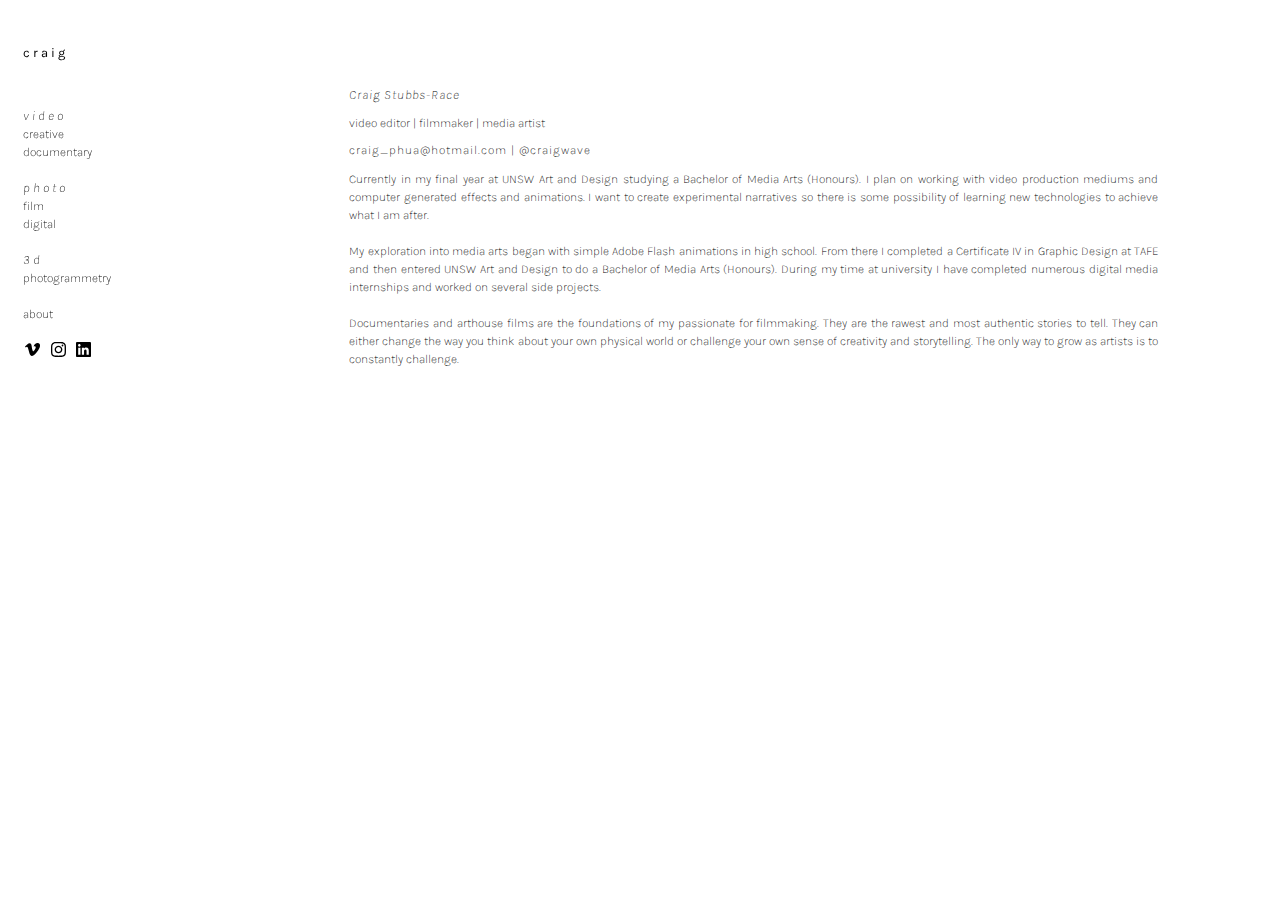
<file: About.html>
<!doctype html>

<html lang="en">

<head>
    <meta charset="utf-8">
    <meta name="viewport" content="width=device-width, initial-scale=1.0">

    <title>about</title>
    <link rel="stylesheet" href="css/main.css">
    <link rel="stylesheet" href="css/ideal-image-slider.css">
    <link rel="stylesheet" href="css/default.css">
    <link href="css/hamburgers.css" rel="stylesheet">

    <link href="https://fonts.googleapis.com/css?family=Karla" rel="stylesheet">
    <script src="js/jquery-3.2.0.min.js"></script>
    <script src="js/fluidvids.js"></script>

    <script src="js/main.js"></script>


</head>
<script>
</script>


<body>


    <div class="title">
        <div class="menu-toggle">
            <button class="hamburger hamburger--squeeze" type="button">
            <span class="hamburger-box">
                <span class="hamburger-inner"></span>
            </span>
        </button>
        </div>
    </div>

    <ul class="menu">

        <div class="craigwave" onclick="location.href='index.html';">
            <p1>craig</p1>
        </div>

        <p2>video</p2><br>
        <li class="menu-item" onclick="location.href='Creative.html';" style="cursor: pointer;">creative</li><br>
        <li class="menu-item" onclick="location.href='Documentary.html';" style="cursor: pointer;">documentary</li><br>
        <br>
        <p2>photo</p2><br>
        <li class="menu-item" onclick="location.href='Film.html';" style="cursor: pointer;">film</li><br>
        <li class="menu-item" onclick="location.href='digital.html';" style="cursor: pointer;">digital</li><br>

        <br>
        <p2>3d</p2><br>
        <li class="menu-item" onclick="location.href='Photogrammetry.html';" style="cursor: pointer;">photogrammetry</li><br>

        <br>

        <li class="menu-item" onclick="location.href='About.html';" style="cursor: pointer;">about</li><br><br>

        <li class="menu-icon">
            <a href="https://vimeo.com/craigwave" target="_blank"><img src="img/SVG/vimeo.svg" class="vimeo" width="10%" /></a>

            <a href="https://www.instagram.com/craigwave/" target="_blank"><img src="img/SVG/instagram.svg" class="insta" width="10%" /></a>

            <a href="https://www.linkedin.com/in/craig-stubbs-race-2ab8b0a8/" target="_blank"><img src="img/SVG/linkedin.svg" class="linkedin" width="10%" /></a>
        </li>

    </ul>
    <div class="video-wrapper">
        <div class="video-wrapper">
            <div class="about-wrapper">
                <h2>Craig Stubbs-Race </h2>


                <p3>video editor | filmmaker | media artist</p3>
                <h3>craig_phua@hotmail.com | @craigwave</h3>
                <p3>Currently in my final year at UNSW Art and Design studying a Bachelor of Media Arts (Honours). I plan on working with video production mediums and computer generated effects and animations. I want to create experimental narratives so there is some possibility of learning new technologies to achieve what I am after. <br><br> My exploration into media arts began with simple Adobe Flash animations in high school. From there I completed a Certificate IV in Graphic Design at TAFE and then entered UNSW Art and Design to do a Bachelor of Media Arts (Honours). During my time at university I have completed numerous digital media internships and worked on several side projects. <br><br> Documentaries and arthouse films are the foundations of my passionate for filmmaking. They are the rawest and most authentic stories to tell. They can either change the way you think about your own physical world or challenge your own sense of creativity and storytelling. The only way to grow as artists is to constantly challenge.</p3>

               

                
            </div>
        </div>
    </div>





    <script>
    </script>







</body>

</html>
</file>
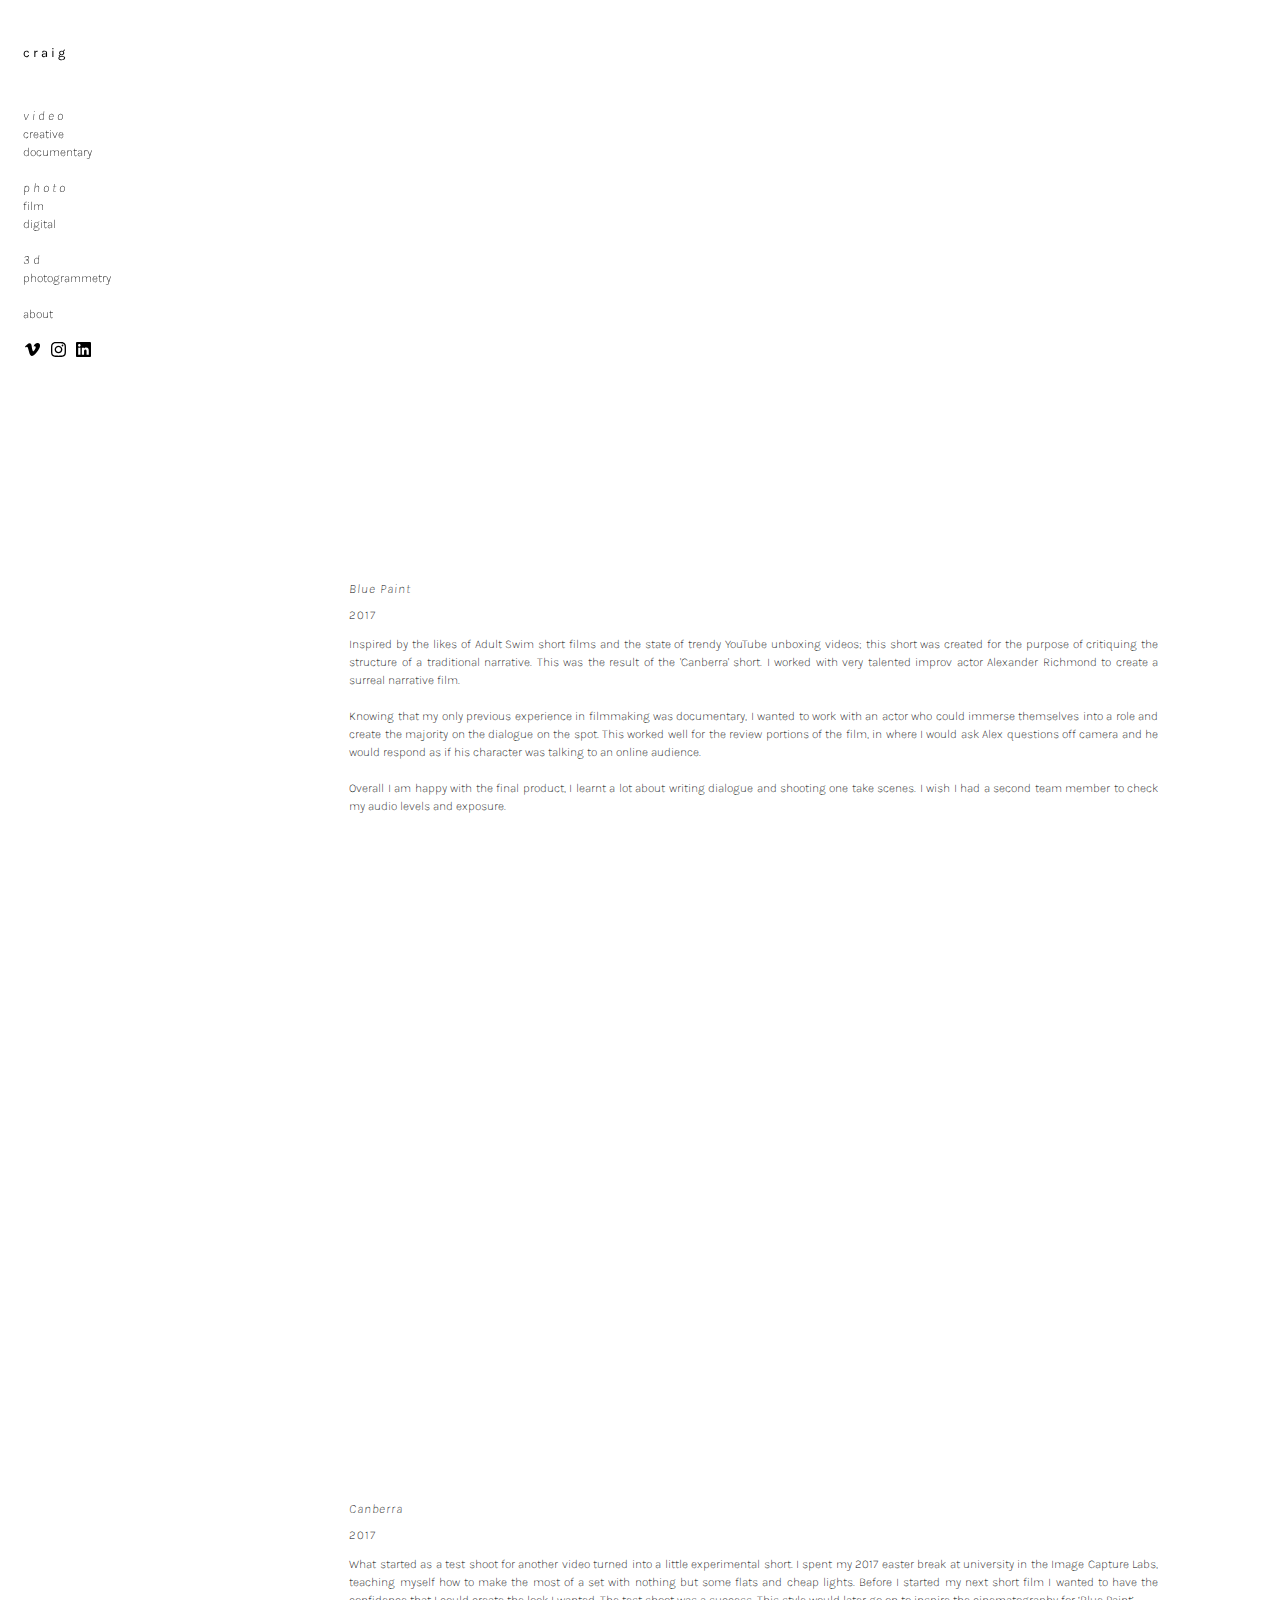
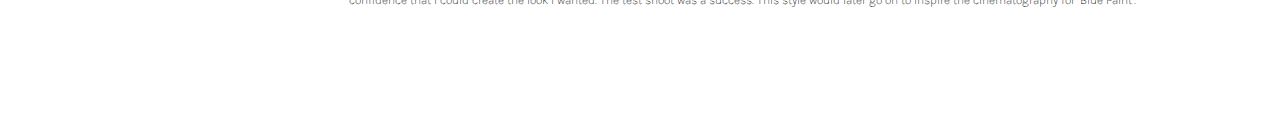
<file: Creative.html>
<!doctype html>

<html lang="en">

<head>
    <meta charset="utf-8">
    <meta name="viewport" content="width=device-width, initial-scale=1.0">

    <title>creative</title>
    <link rel="stylesheet" href="css/main.css">
    <link rel="stylesheet" href="css/ideal-image-slider.css">
    <link rel="stylesheet" href="css/default.css">
    <link href="css/hamburgers.css" rel="stylesheet">

    <link href="https://fonts.googleapis.com/css?family=Karla" rel="stylesheet">
    <script src="js/jquery-3.2.0.min.js"></script>
    <script src="js/main.js"></script>
    <script src="js/ideal-image-slider.js"></script>

</head>
<script>
</script>


<body>


    <div class="title">
        <div class="menu-toggle">
            <button class="hamburger hamburger--squeeze" type="button">
            <span class="hamburger-box">
                <span class="hamburger-inner"></span>
            </span>
        </button>
        </div>
    </div>

    <ul class="menu">
        
        <div class="craigwave" onclick="location.href='index.html';">
            <p1>craig</p1>
        </div>

        <p2>video</p2><br>
        <li class="menu-item" onclick="location.href='Creative.html';" style="cursor: pointer;">creative</li><br>
        <li class="menu-item" onclick="location.href='Documentary.html';" style="cursor: pointer;">documentary</li><br>
        <br>
        <p2>photo</p2><br>
        <li class="menu-item" onclick="location.href='Film.html';" style="cursor: pointer;">film</li><br>
        <li class="menu-item" onclick="location.href='digital.html';" style="cursor: pointer;">digital</li><br>

        <br>
        <p2>3d</p2><br>
        <li class="menu-item" onclick="location.href='Photogrammetry.html';" style="cursor: pointer;">photogrammetry</li><br>

        <br>

        <li class="menu-item" onclick="location.href='About.html';" style="cursor: pointer;">about</li><br>
        <br>
        <li class="menu-icon">
            <a href="https://vimeo.com/craigwave" target="_blank"><img src="img/SVG/vimeo.svg" class="vimeo" width="10%" /></a>
            
            <a href="https://www.instagram.com/craigwave/" target="_blank"><img src="img/SVG/instagram.svg" class="insta" width="10%" /></a>

            <a href="https://www.linkedin.com/in/craig-stubbs-race-2ab8b0a8/" target="_blank"><img src="img/SVG/linkedin.svg" class="linkedin" width="10%" /></a>
        </li>
    </ul>

    <div class="video-wrapper">

        <div class="video-wrapper">
            <iframe width="720" height="440" src="https://player.vimeo.com/video/221691026" frameborder="0" allowfullscreen></iframe>

            <div class="content-text">
                <h2>Blue Paint</h2>
                <h3>2017</h3>
                <p3>
                    Inspired by the likes of Adult Swim short films and the state of trendy YouTube unboxing videos; this short was created for the purpose of critiquing the structure of a traditional narrative. This was the result of the 'Canberra' short. I worked with very talented improv actor Alexander Richmond to create a surreal narrative film. <br><br>Knowing that my only previous experience in filmmaking was documentary, I wanted to work with an actor who could immerse themselves into a role and create the majority on the dialogue on the spot. This worked well for the review portions of the film, in where I would ask Alex questions off camera and he would respond as if his character was talking to an online audience. <br><br> Overall I am happy with the final product, I learnt a lot about writing dialogue and shooting one take scenes. I wish I had a second team member to check my audio levels and exposure. 
                </p3>
            </div>
        </div>
    </div>

    <div class="video-wrapper">
        <div class="video-wrapper">
            <iframe width="720" height="440" src="https://player.vimeo.com/video/214009519" frameborder="0" allowfullscreen></iframe>

            <div class="content-text">
                <h2>Canberra</h2>
                <h3>2017</h3>
                <p3>
                    What started as a test shoot for another video turned into a little experimental short. I spent my 2017 easter break at university in the Image Capture Labs, teaching myself how to make the most of a set with nothing but some flats and cheap lights. Before I started my next short film I wanted to have the confidence that I could create the look I wanted. The test shoot was a success. This style would later go on to inspire the cinematography for ‘Blue Paint’.
                </p3>
            </div>
        </div>
    </div>





    <script>
        var slider = new IdealImageSlider.Slider({
            selector: '#slider',
            height: 'auto', // Required but can be set by CSS
        });
    </script>







</body>

</html>
</file>
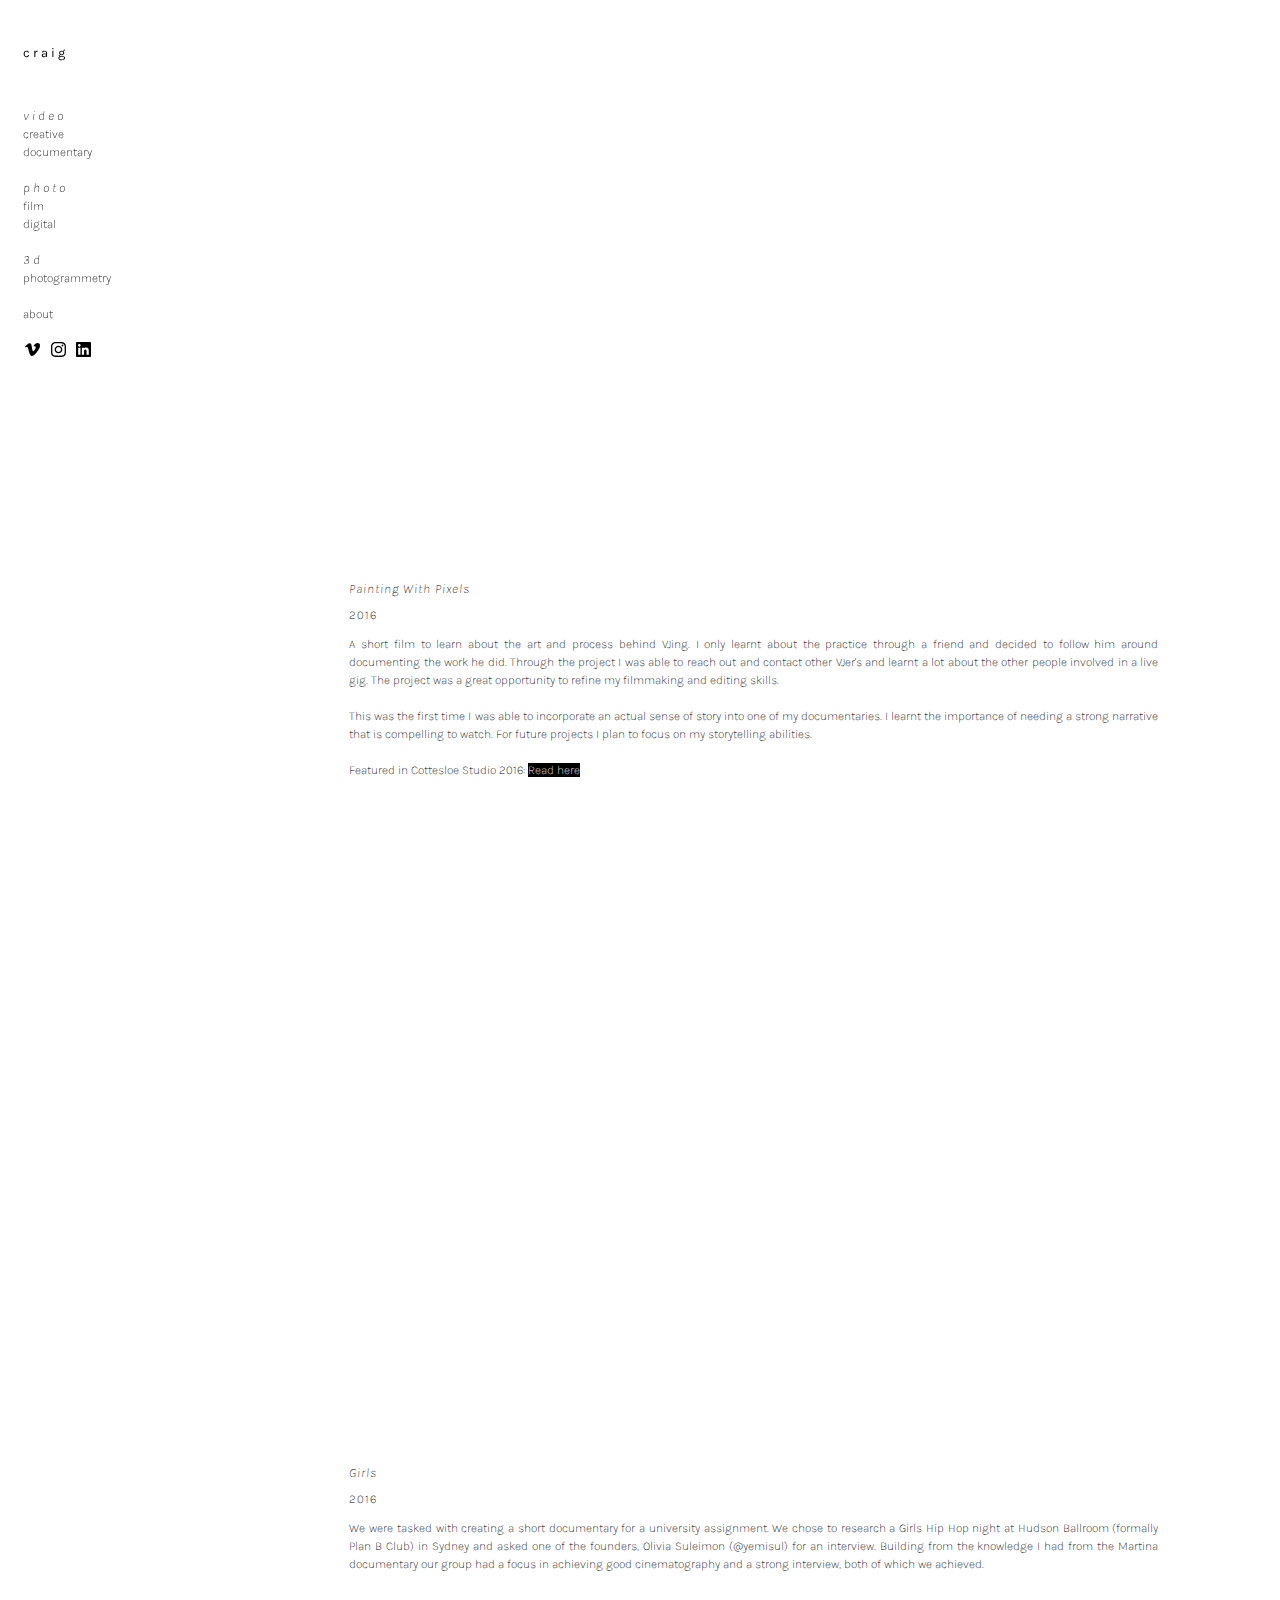
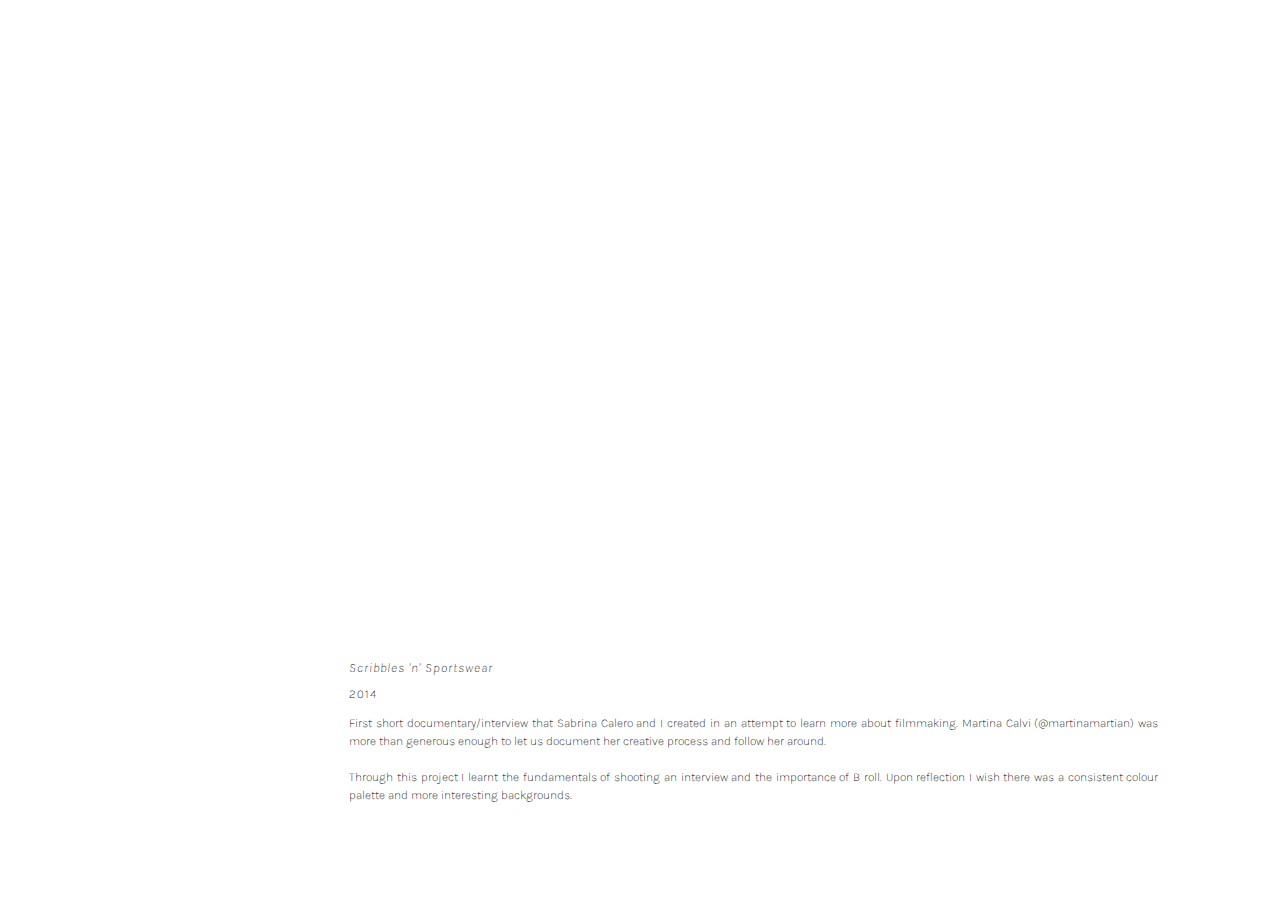
<file: Documentary.html>
<!doctype html>

<html lang="en">

<head>
    <meta charset="utf-8">
    <meta name="viewport" content="width=device-width, initial-scale=1.0">

    <title>documentary</title>
    <link rel="stylesheet" href="css/main.css">
    <link rel="stylesheet" href="css/ideal-image-slider.css">
    <link rel="stylesheet" href="css/default.css">
    <link href="css/hamburgers.css" rel="stylesheet">
    <link href="https://fonts.googleapis.com/css?family=Karla" rel="stylesheet">
    <script src="js/jquery-3.2.0.min.js"></script>
    <script src="js/fluidvids.js"></script>

    <script src="js/main.js"></script>


</head>



<body>


    <div class="title">
        <div class="menu-toggle">
            <button class="hamburger hamburger--squeeze" type="button">
            <span class="hamburger-box">
                <span class="hamburger-inner"></span>
            </span>
        </button>
        </div>
    </div>

    <ul class="menu">

        <div class="craigwave" onclick="location.href='index.html';">
            <p1>craig</p1>
        </div>


        <p2>video</p2><br>
        <li class="menu-item" onclick="location.href='Creative.html';" style="cursor: pointer;">creative</li><br>
        <li class="menu-item" onclick="location.href='Documentary.html';" style="cursor: pointer;">documentary</li><br>
        <br>
        <p2>photo</p2><br>
        <li class="menu-item" onclick="location.href='Film.html';" style="cursor: pointer;">film</li><br>
        <li class="menu-item" onclick="location.href='digital.html';" style="cursor: pointer;">digital</li><br>

        <br>
        <p2>3d</p2><br>
        <li class="menu-item" onclick="location.href='Photogrammetry.html';" style="cursor: pointer;">photogrammetry</li><br>

        <br>

        <li class="menu-item" onclick="location.href='About.html';" style="cursor: pointer;">about</li><br>
        <br>
        <li class="menu-icon">
            <a href="https://vimeo.com/craigwave" target="_blank"><img src="img/SVG/vimeo.svg" class="vimeo" width="10%" /></a>

            <a href="https://www.instagram.com/craigwave/" target="_blank"><img src="img/SVG/instagram.svg" class="insta" width="10%" /></a>

            <a href="https://www.linkedin.com/in/craig-stubbs-race-2ab8b0a8/" target="_blank"><img src="img/SVG/linkedin.svg" class="linkedin" width="10%" /></a>
        </li>
    </ul>

    <div class="video-wrapper">
        <div class="video-wrapper">
            <iframe width="720" height="440" src="https://www.youtube.com/embed/caylz0wiY1w?ecver=2" frameborder="0" webkitallowfullscreen mozallowfullscreen allowfullscreen></iframe>
            <div class="content-text">
                <h2>Painting With Pixels</h2>
                <h3>2016</h3>
                <p3>
                    A short film to learn about the art and process behind VJing. I only learnt about the practice through a friend and decided to follow him around documenting the work he did. Through the project I was able to reach out and contact other VJer's and learnt a lot about the other people involved in a live gig. The project was a great opportunity to refine my filmmaking and editing skills.<br><br> This was the first time I was able to incorporate an actual sense of story into one of my documentaries. I learnt the importance of needing a strong narrative that is compelling to watch. For future projects I plan to focus on my storytelling abilities.<br><br> Featured in Cottesloe Studio 2016: <a href="http://cottesloestudio.com/journal-all/2016/2/22/painting-with-pixels" target="_blank" class="link">Read here</a>
                </p3>
            </div>
        </div>
    </div>

    <div class="video-wrapper">
        <div class="video-wrapper">
            <iframe width="720" height="440" src="https://www.youtube.com/embed/Dwqwdvo6tBM" frameborder="0" webkitallowfullscreen mozallowfullscreen allowfullscreen></iframe>
            <div class="content-text">
                <h2>Girls</h2>
                <h3>2016</h3>
                <p3>
                    We were tasked with creating a short documentary for a university assignment. We chose to research a Girls Hip Hop night at Hudson Ballroom (formally Plan B Club) in Sydney and asked one of the founders, Olivia Suleimon (@yemisul) for an interview. Building from the knowledge I had from the Martina documentary our group had a focus in achieving good cinematography and a strong interview, both of which we achieved. 
                </p3>
            </div>
        </div>
    </div>

    <div class="video-wrapper">
        <div class="video-wrapper">
            <iframe width="720" height="440" src="https://player.vimeo.com/video/126040807" frameborder="0" webkitallowfullscreen mozallowfullscreen allowfullscreen></iframe>
            <div class="content-text">
                <h2>Scribbles 'n' Sportswear</h2>
                <h3>2014</h3>
                <p3>
                    First short documentary/interview that Sabrina Calero and I created in an attempt to learn more about filmmaking. Martina Calvi (@martinamartian) was more than generous enough to let us document her creative process and follow her around.<br><br> Through this project I learnt the fundamentals of shooting an interview and the importance of B roll. Upon reflection I wish there was a consistent colour palette and more interesting backgrounds.
                </p3>
            </div>
        </div>
    </div>



    <script>
    </script>







</body>

</html>
</file>
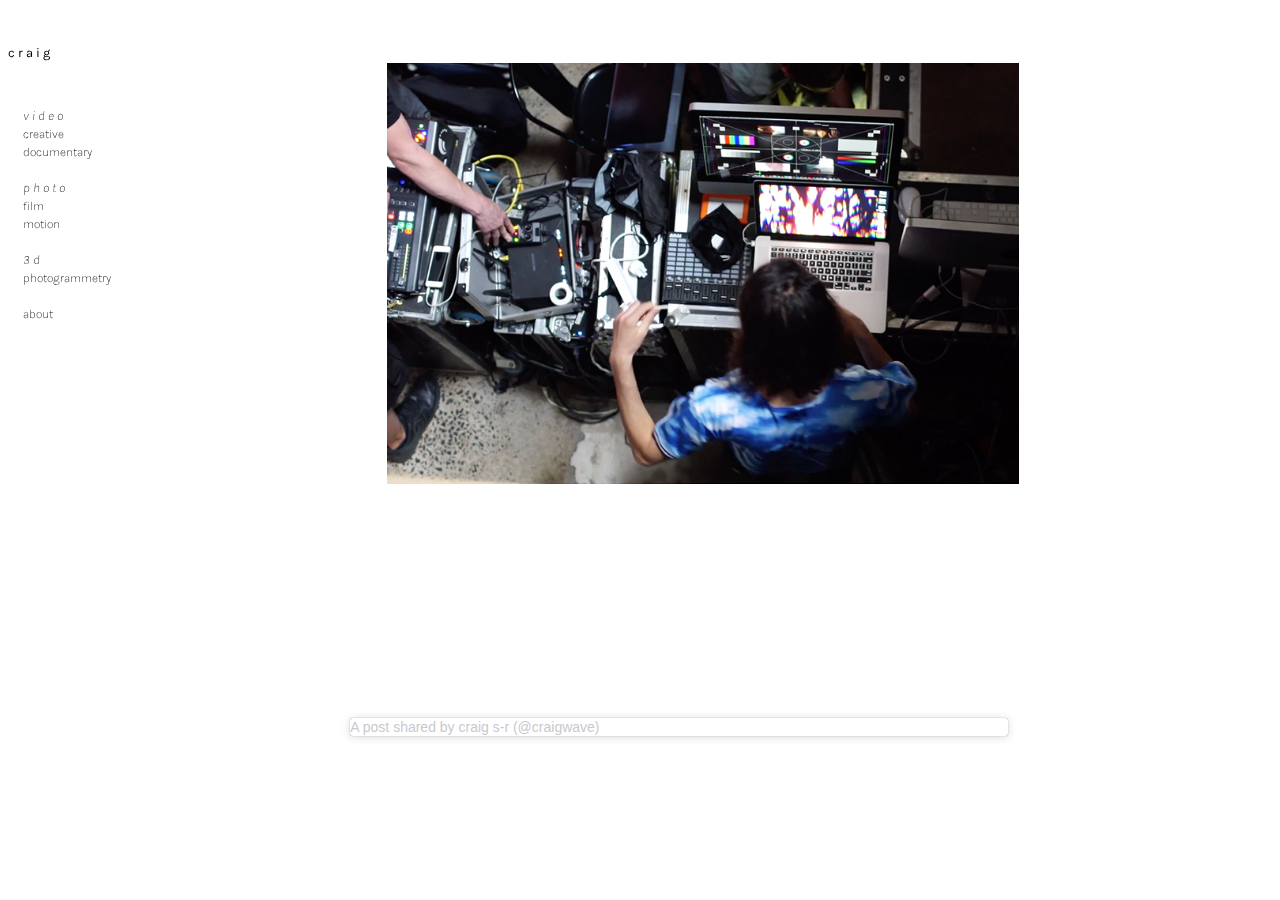
<file: Motion.html>
<!doctype html>

<html lang="en">

<head>
    <meta charset="utf-8">
    <meta name="viewport" content="width=device-width, initial-scale=1.0">

    <title>motion</title>
    <link rel="stylesheet" href="css/main.css">
    <link rel="stylesheet" href="css/ideal-image-slider.css">
    <link rel="stylesheet" href="css/default.css">
    <link href="css/hamburgers.css" rel="stylesheet">

    <link href="https://fonts.googleapis.com/css?family=Karla" rel="stylesheet">
    <script src="js/bootstrap.js"></script>
    <script src="js/jquery-3.2.0.min.js"></script>
    <script src="js/main.js"></script>
    <script src="js/ideal-image-slider.js"></script>
    <script src="https://aframe.io/releases/0.5.0/aframe.js"></script>



</head>

<body>

    <div class="title">
        <div class="craigwave" onclick="location.href='index.html';">
            <p1>craig</p1>
        </div>

        <div class="menu-toggle">
            <button class="hamburger hamburger--squeeze" type="button">
            <span class="hamburger-box">
                <span class="hamburger-inner"></span>
            </span>
        </button>
        </div>
    </div>

    <ul class="menu">
        <p2>video</p2><br>
        <li class="menu-item" onclick="location.href='Creative.html';" style="cursor: pointer;">creative</li><br>
        <li class="menu-item" onclick="location.href='Documentary.html';" style="cursor: pointer;">documentary</li><br>
        <br>
        <p2>photo</p2><br>
        <li class="menu-item" onclick="location.href='Film.html';" style="cursor: pointer;">film</li><br>
        <li class="menu-item" onclick="location.href='Motion.html';" style="cursor: pointer;">motion</li><br>

        <br>
        <p2>3d</p2><br>
        <li class="menu-item" onclick="location.href='Photogrammetry.html';" style="cursor: pointer;">photogrammetry</li><br>

        <br>

        <li class="menu-item" onclick="location.href='About.html';" style="cursor: pointer;">about</li><br>
    </ul>

    <div id="slider-holder">
        <div id="slider">
            <img src="img/pwp/pwp1.jpg" alt="">
            <img data-src="img/pwp/pwp2.jpg" alt="">
        </div>
    </div>


    <div class="video-wrapper">

        <div class="content-text">

        </div>

    </div>

    <div class="video-wrapper">
        <div class="video-wrapper">
            <blockquote class="instagram-media" data-instgrm-version="7" style=" background:#FFF; border:0; border-radius:3px; box-shadow:0 0 1px 0 rgba(0,0,0,0.5),0 1px 10px 0 rgba(0,0,0,0.15); margin: 1px; max-width:658px; padding:0; width:99.375%; width:-webkit-calc(100% - 2px); width:calc(100% - 2px);">

                <a href="https://www.instagram.com/p/BQAljs_hdyn/" style=" color:#c9c8cd; font-family:Arial,sans-serif; font-size:14px; font-style:normal; font-weight:normal; line-height:17px; text-decoration:none;" target="_blank">A post shared by craig s-r (@craigwave)</a>
            </blockquote>
            <script async defer src="//platform.instagram.com/en_US/embeds.js"></script>
        </div>
    </div>






    <script>
        var slider = new IdealImageSlider.Slider({
            selector: '#slider',
            height: 'auto', // Required but can be set by CSS
        });
    </script>







</body>

</html>
</file>
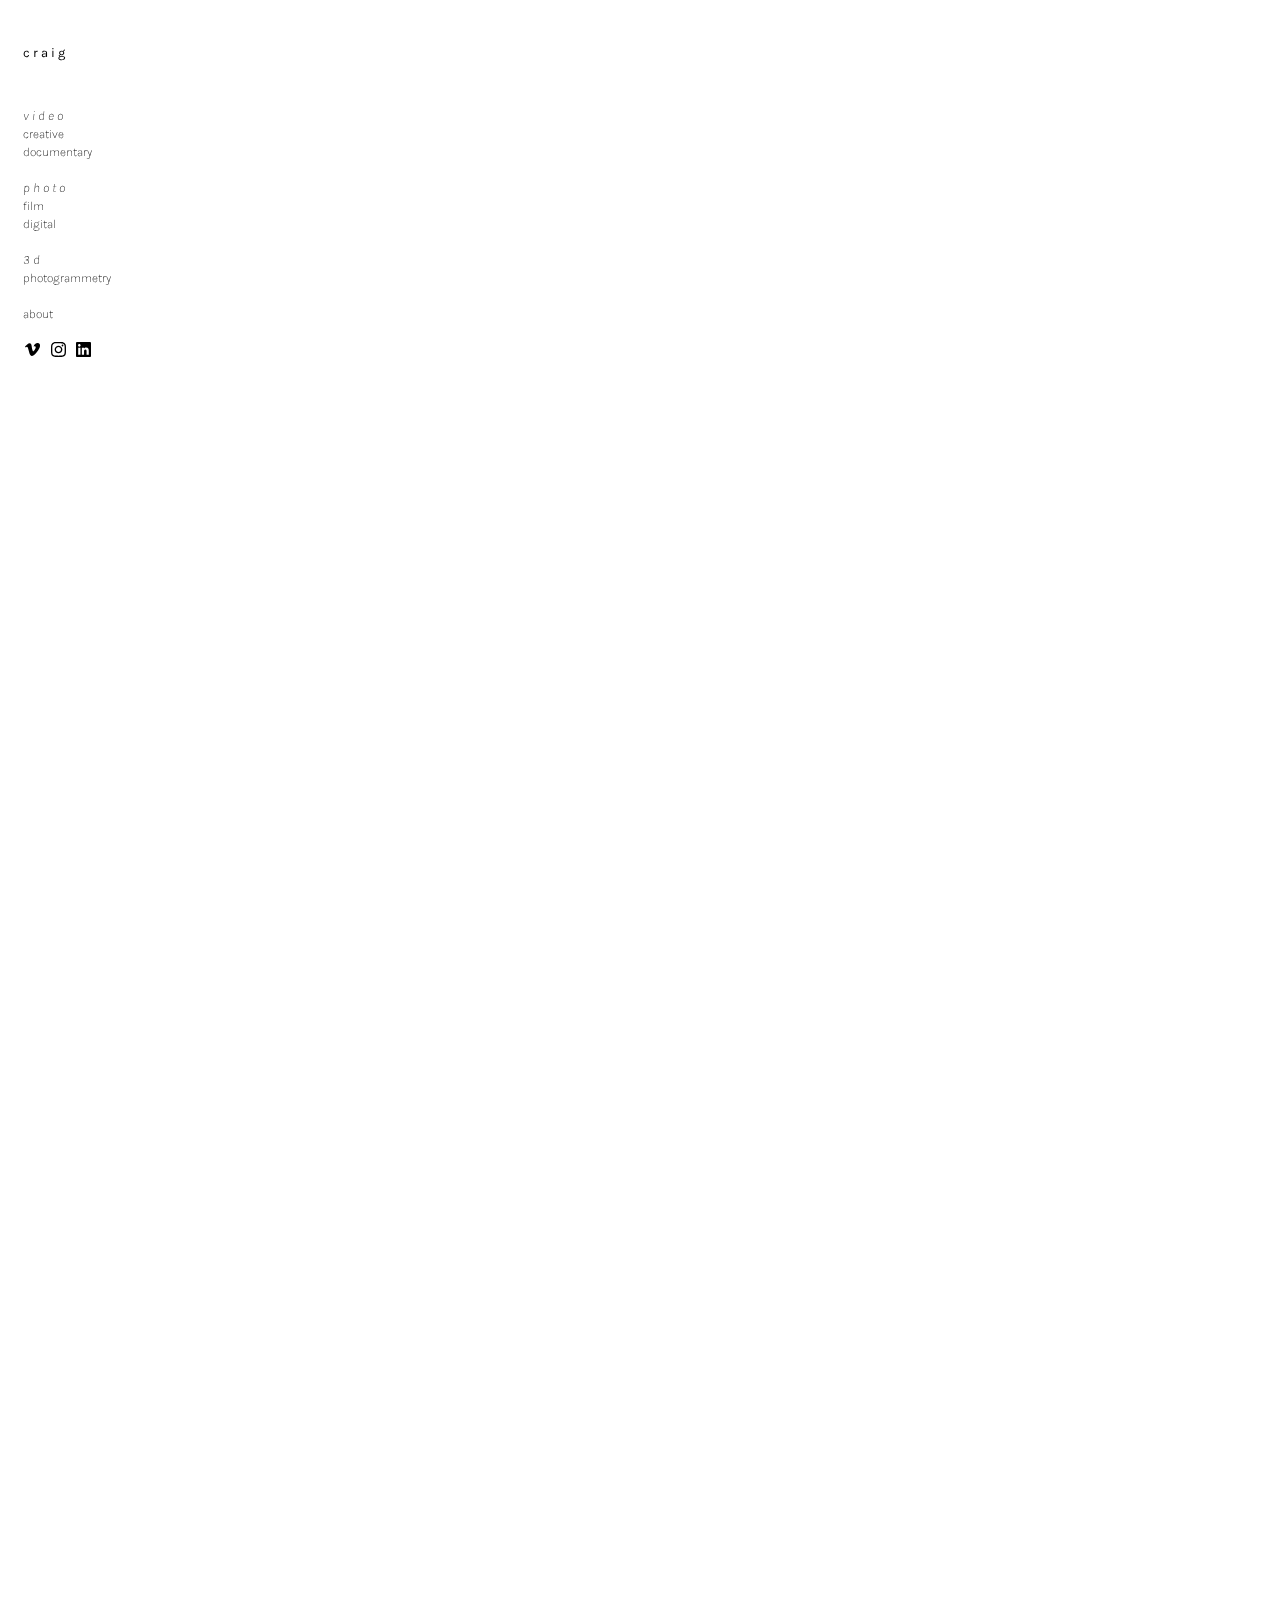
<file: Photogrammetry.html>
<!doctype html>

<html lang="en">

<head>
    <meta charset="utf-8">
    <meta name="viewport" content="width=device-width, initial-scale=1.0">

    <title>Photogrammetry</title>
    <link rel="stylesheet" href="css/main.css">
    <link rel="stylesheet" href="css/default.css">
    <link href="css/hamburgers.css" rel="stylesheet">

    <link href="https://fonts.googleapis.com/css?family=Karla" rel="stylesheet">
    <script src="js/jquery-3.2.0.min.js"></script>
    <script src="js/fluidvids.js"></script>
    <script src="js/main.js"></script>

</head>
<script>
</script>


<body>


    <div class="title">

        <div class="menu-toggle">
            <button class="hamburger hamburger--squeeze" type="button">
            <span class="hamburger-box">
                <span class="hamburger-inner"></span>
            </span>
        </button>
        </div>
    </div>

    <ul class="menu">
        
        <div class="craigwave" onclick="location.href='index.html';">
            <p1>craig</p1>
        </div>
        <p2>video</p2><br>
        <li class="menu-item" onclick="location.href='Creative.html';" style="cursor: pointer;">creative</li><br>
        <li class="menu-item" onclick="location.href='Documentary.html';" style="cursor: pointer;">documentary</li><br>
        <br>
        <p2>photo</p2><br>
        <li class="menu-item" onclick="location.href='Film.html';" style="cursor: pointer;">film</li><br>
        <li class="menu-item" onclick="location.href='digital.html';" style="cursor: pointer;">digital</li><br>

        <br>
        <p2>3d</p2><br>
        <li class="menu-item" onclick="location.href='Photogrammetry.html';" style="cursor: pointer;">photogrammetry</li><br>

        <br>

        <li class="menu-item" onclick="location.href='About.html';" style="cursor: pointer;">about</li><br>
        <br>
        <li class="menu-icon">
            <a href="https://vimeo.com/craigwave" target="_blank"><img src="img/SVG/vimeo.svg" class="vimeo" width="10%" /></a>
            
            <a href="https://www.instagram.com/craigwave/" target="_blank"><img src="img/SVG/instagram.svg" class="insta" width="10%" /></a>

            <a href="https://www.linkedin.com/in/craig-stubbs-race-2ab8b0a8/" target="_blank"><img src="img/SVG/linkedin.svg" class="linkedin" width="10%" /></a>
        </li>
    </ul>

    <div class="video-wrapper">
        <div class="video-wrapper">
            <div class="sf-wrapper">
                <iframe class="sf-inner" src="https://sketchfab.com/models/f52340f73a0044e78e85ea5011670305/embed?camera=0" frameborder="0" allowvr allowfullscreen mozallowfullscreen="true" webkitallowfullscreen="true" onmousewheel=""></iframe>
            </div>
        </div>
    </div>

    <div class="video-wrapper">
        <div class="video-wrapper">
            <div class="sf-wrapper">
                <iframe class="sf-inner" src="https://sketchfab.com/models/649067c4824e4fe4b286d8a8af588cd5/embed?camera=0" frameborder="0" allowvr allowfullscreen mozallowfullscreen="true" webkitallowfullscreen="true" onmousewheel=""></iframe>
            </div>
        </div>
    </div>

    <div class="video-wrapper">
        <div class="video-wrapper">
            <div class="sf-wrapper">
                <iframe class="sf-inner" src="https://sketchfab.com/models/46bfeecf3c174f099078273a96dcbf9d/embed?camera=0" frameborder="0" allowvr allowfullscreen mozallowfullscreen="true" webkitallowfullscreen="true" onmousewheel=""></iframe>
            </div>
        </div>
    </div>

    <div class="video-wrapper">
        <div class="video-wrapper">
            <div class="sf-wrapper">
                <iframe class="sf-inner" src="https://sketchfab.com/models/117db3551c7240d992f79451546dcecf/embed" frameborder="0" allowvr allowfullscreen mozallowfullscreen="true" webkitallowfullscreen="true" onmousewheel=""></iframe>
            </div>
        </div>
    </div>

    <script>
    </script>







</body>

</html>
</file>
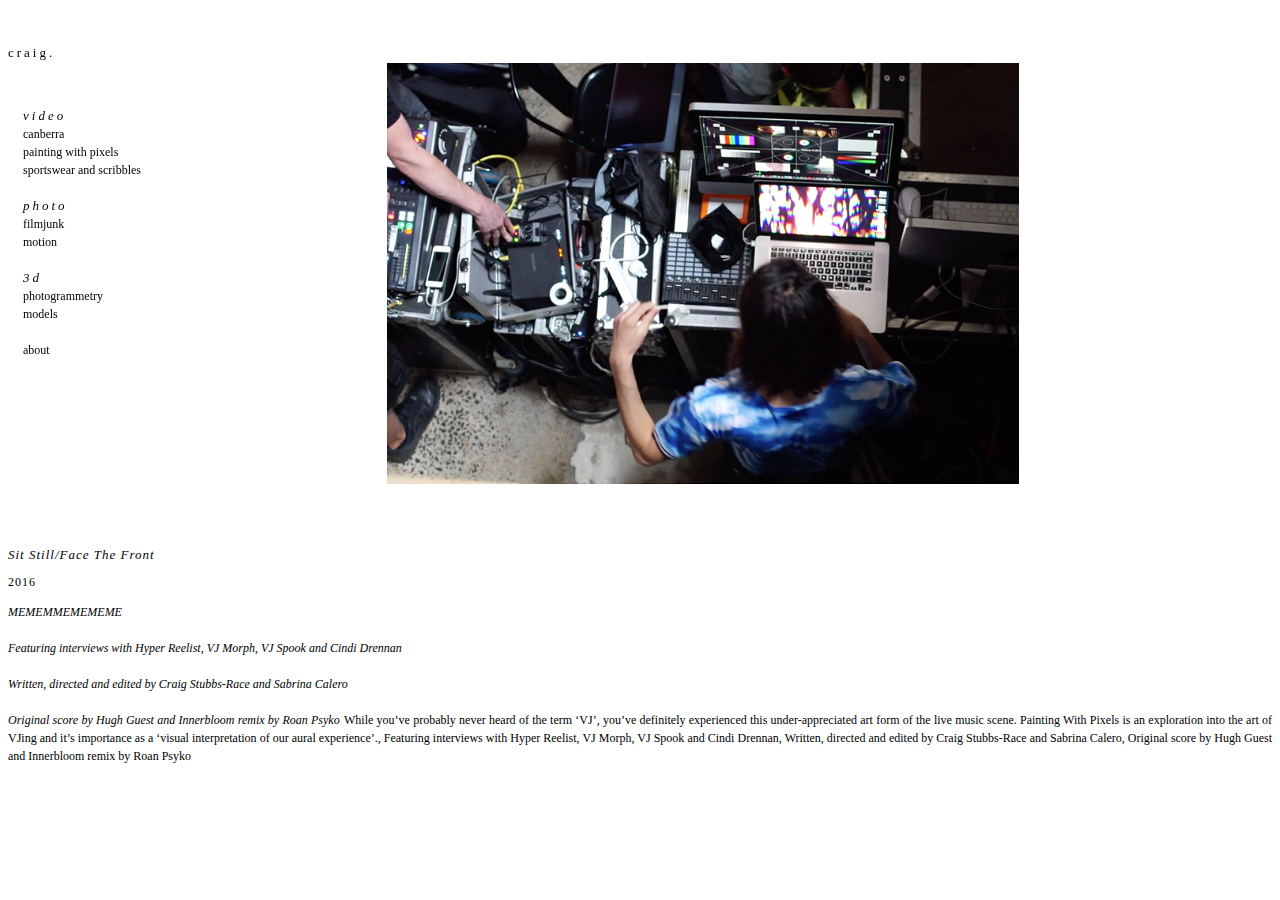
<file: SitStill.html>
<!doctype html>

<html lang="en">

<head>
    <meta charset="utf-8">
    <title>sit still/face the front.</title>
    <link rel="stylesheet" href="css/main.css">
    <link rel="stylesheet" href="css/ideal-image-slider.css">
    <link rel="stylesheet" href="css/default.css">
    <script src="js/bootstrap.js"></script>
	<script src="js/jquery-3.2.0.min.js"></script>
    <script src="js/main.js"></script>
    <script src="js/ideal-image-slider.js"></script>
    <script src="https://aframe.io/releases/0.5.0/aframe.js"></script>



</head>

<body>

    <div class="title">
        <div class="craigwave" onclick="location.href='index.html';">
            <p1>craig.</p1>
        </div>

		<div class="menu-toggle">
	        <p1>menu</p1>
        </div>

		<ul class="menu">
			<p2>video</p2><br>
            <li class="menu-item" onclick="location.href='Canberra.html';" style="cursor: pointer;">canberra</li><br>
            <li class="menu-item" onclick="location.href='PWP.html';" style="cursor: pointer;">painting with pixels</li><br>
            <li class="menu-item" onclick="location.href='SNS.html';" style="cursor: pointer;">sportswear and scribbles</li><br>
            <br>
            <p2>photo</p2><br>
            <li class="menu-item" onclick="location.href='Film.html';" style="cursor: pointer;">filmjunk</li><br>
            <li class="menu-item" onclick="location.href='Motion.html';" style="cursor: pointer;">motion</li><br>

            <br>
            <p2>3d</p2><br>
            <li class="menu-item" onclick="location.href='Photogrammetry.html';" style="cursor: pointer;">photogrammetry</li><br>
            <li class="menu-item" onclick="location.href='Models.html';" style="cursor: pointer;">models</li><br>

            <br>
            
            <li class="menu-item" onclick="location.href='About.html';" style="cursor: pointer;">about</li><br>
		</ul>
   	
    	<div id="slider-holder">
			<div id="slider">
				<img src="img/pwp/pwp1.jpg" alt="">
				<img data-src="img/pwp/pwp2.jpg"alt="">
			</div>
      	</div>
       	
       
        <div class="content-wrapper">    
			<div class="content-text">
				<h2>Sit Still/Face The Front</h2>
				<h3>2016</h3>
				<p3>
				<i>MEMEMMEMEMEME<br>
				<br>
				Featuring interviews with Hyper Reelist, VJ Morph, VJ Spook and Cindi Drennan<br>
				<br>
				Written, directed and edited by Craig Stubbs-Race and Sabrina Calero<br>
				<br>
				Original score by Hugh Guest and Innerbloom remix by Roan Psyko</i></p3>
				<p3>
				While you’ve probably never heard of the term ‘VJ’, you’ve definitely experienced this under-appreciated art form of the live music scene. Painting With Pixels is an exploration into the art of VJing and it’s importance as a ‘visual interpretation of our aural experience’.,
				Featuring interviews with Hyper Reelist, VJ Morph, VJ Spook and Cindi Drennan,
				Written, directed and edited by Craig Stubbs-Race and Sabrina Calero,
				Original score by Hugh Guest and Innerbloom remix by Roan Psyko</p3>
			</div>
    	</div>
        
        <!--
	    <div class="360-content">
            <a-scene>
                
                <a-entity camera reverse-look-controls></a-entity>

                <a-assets>
                    <video id="Video" autoplay="true" loop="true" src="vr/mountains_2_v3.mp4" />
                </a-assets>
                    
                <a-videosphere id="video-360" src="#Video"></a-videosphere>
        
                
                <a-camera rotation="0 180 0"></a-camera>           
            </a-scene>
        </div>
        -->
        
	</div>
	
	

    <script>
    var slider = new IdealImageSlider.Slider({
	selector: '#slider',
	height: 'auto',// Required but can be set by CSS
	});
	
    </script>







</body>

</html>
</file>
<file: css/main.css>
@import url();
html {
    overflow: scroll;
}

body {
    background-color: white;
}

.image-gallery {
    height: 100vh;
    background-color: white;
    overflow-y: auto;
    overflow-x: hidden;
    perspective: 1px;
    -webkit-perspective: 1px;
}

img {
    padding: 2px;
}

.vimeo {
    width: 15px;
    margin-right: 1%;
}

.insta {
    width: 15px;
    margin-right: 1%;
}

.linkedin {
    width: 15px;
}

.link{
    text-decoration: none;
    color: white;
    background: black;
}

/*MEDIA*/

@media screen and (max-width:720px) {
    .vimeo {
        width: 40px;
        padding-right: 5%;
    }
    .insta {
        width: 40px;
        padding-right: 5%;
    }
    .linkedin {
        width: 40px;
    }
    .fluid-vids {
        width: 100%;
    }
    .video-wrapper {
        z-index: 5;
        width: 100%!important;
        margin: 10% 0% 1%!important;
    }
    .about-wrapper {
        width: 80%;
        height: 100%;
        margin-top: 5%;
        margin-bottom: 10%;
        text-align: justify;
    }
    .video {
        margin-left: 0!important;
    }
    #slider-holder {
        margin: 15% 0!important;
        position: fixed;
        width: 100%!important;
    }
    body .menu-toggle {
        visibility: visible;
        background-color: white;
    }
    body .title {
        background-color: white;
        width: 100%;
        top: 0;
        height: 70px;
        position: fixed;
        z-index: 6;
    }
    body .menu {
        width: auto;
        line-height: 25px;
        visibility: hidden;
        background-color: white;
        width: 100%;
        height: 100%;
        top: 17%;
    }
    .menu-item {
        z-index: 10;
        font-size: 20px!important;
        letter-spacing: 0px;
        font-family: Karla;
        font-weight: 200;
    }
    .content-text {
        width: 100%;
        margin-top: 5%;
        text-align: justify;
    }
    .craigwave {
        z-index: 10;
        font-size: 20px!important;
        letter-spacing: 0px;
        top: 12%!important;
    }
    h2 {
        font-size: 13px;
        letter-spacing: 3px;
        font-weight: 200;
        font-style: italic;
        font-family: Karla;
    }
    h3 {
        font-size: 12px;
        letter-spacing: 1px;
        font-weight: 200;
        font-family: Karla;
    }
    p3 {
        font-size: 12px;
        letter-spacing: 0px;
        font-family: Karla;
        font-weight: 200;
    }
    p2 {
        font-size: 20px!important;
    }
}

h1 {
    font-family: ;
    color: antiquewhite;
    margin-left: 20px;
}

li {
    display: inline;
    max-width: 100%;
}

p2 {
    font-size: 13px;
    letter-spacing: 3px;
    font-style: italic;
    font-weight: 200;
    font-family: Karla;
}

#canvas {
    width: 400px;
    display: block;
    margin: 0 auto;
    position: absolute;
}


/*CLASSES*/

.craigwave {
    z-index: 10;
    font-size: 13px;
    position: fixed;
    letter-spacing: 3px;
    font-family: Karla;
    text-align: left;
    top: 5%;
    background-color: white;
}

.craigwave:hover {
    cursor: pointer;
    text-decoration: line-through;
}

.hamburger {
    display: block;
    cursor: pointer;
    width: 80px;
    height: 40px;
}

.hamburger:focus {outline:0;}



.menu-toggle {
    z-index: 9;
    position: fixed;
    font-size: 13px;
    letter-spacing: 3px;
    font-family: Karla;
    visibility: hidden;
    margin-top: 3%;
}

.menu {
    z-index: 10;
    position: fixed;
    list-style: none;
    width: 20%;
    top: 10%;
    padding-left: 15px;
    visibility: visible;
    //background-color: #f79f08;
}

.clicked .menu {
    visibility: visible;
    opacity: 1;
}

.menu-item {
    z-index: 10;
    font-size: 12px;
    letter-spacing: 0px;
    font-family: Karla;
    font-weight: 200;
}

.menu-item:hover {
    cursor: pointer;
    text-decoration: line-through;
}

.menu-icon {
    z-index: 10;
}

.menu-icon:hover {
    cursor: pointer;
}


/*IMAGES*/

.parallax-group {
    position: relative;
    left: %;
    transform-style: preserve-3d;
    -webkit-transform-style: preserve-3d;
}

.pic-squad1 {
    position: absolute;
    z-index: 9;
    left: 30%;
    top: 1000px;
    width: 40%;
    transform: translateZ(-0.5px);
    -webkit-transform: translateZ(-0.5px);
}

.pic-tattoo {
    position: absolute;
    z-index: 9;
    left: -10%;
    top: 100px;
    width: 25%: transform: translateZ(-1px);
    -webkit-transform: translateZ(-1px);
}

.pic-shimo {
    position: absolute;
    z-index: 8;
    left: 45%;
    top: 1500px;
    width: 50%;
    transform: translateZ(-0.2px);
    -webkit-transform: translateZ(-0.2px);
}


/*CONTENT*/

.content-text {
    width: 100%;
    text-align: justify;
}

.clicked .video-wrapper {
    visibility: hidden;
    opacity: 0;
}

.video-wrapper {
    z-index: 5;
    width: 80%;
    float: right;
    display: block;
    position: relative;
    margin-bottom: 5%;
    margin-top: 3%;
    margin-right: 5%;
    -webkit-animation: myanim 2s;
    /* Chrome, Opera 15+, Safari 5+ */
    animation: myanim 2s;
    /* Chrome, Firefox 16+, IE 10+, Opera */
    -webkit-animation-fill-mode: forwards;
}

.about-wrapper {
    width: 100%;
    text-align: justify;
    float: right;
}

.sf-wrapper {
    display: block;
    position: relative;
    width: 100%;
    height: 0;
    padding-top: 56.25%;
}

.sf-inner {
    display: block;
    position: absolute;
    left: 0;
    top: 0;
    right: 0;
    bottom: 0;
    width: 100%;
    height: 100%;
}


/*NEW*/

#slider-holder {
    position: relative;
    width: 50%;
    height: 50%;
    margin: 5% 30%;
}

.clicked #slider {
    visibility: hidden
}

h2 {
    font-size: 13px;
    letter-spacing: 1px;
    font-weight: 200;
    font-style: italic;
    font-family: Karla;
}

h3 {
    font-size: 12px;
    letter-spacing: 1px;
    font-weight: 200;
    font-family: Karla;
}

p3 {
    font-size: 12px;
    letter-spacing: 0px;
    font-family: Karla;
    font-weight: 200;
}

.clicked .content-wrapper {
    visibility: hidden;
    opacity: 0;
}


/*ANIMATIONS*/

@-webkit-keyframes myanim {
    0% {
        opacity: 0.0;
    }
    50% {
        opacity: 0.5;
    }
    100% {
        opacity: 1.0;
    }
}

@keyframes myanim {
    0% {
        opacity: 0.0;
    }
    50% {
        opacity: 0.5;
    }
    100% {
        opacity: 1.0;
    }
}
</file>
<file: css/ideal-image-slider.css>
/*
 * Ideal Image Slider v1.5.1
 *
 * By Gilbert Pellegrom
 * http://gilbert.pellegrom.me
 *
 * Copyright (C) 2014 Dev7studios
 * https://raw.githubusercontent.com/gilbitron/Ideal-Image-Slider/master/LICENSE
 */

.ideal-image-slider {
	position: relative;
	overflow: hidden;
}
.iis-slide {
	display: block;
	bottom: 0;
	text-decoration: none;
	position: absolute;
	top: 0;
	left: 0;
	width: 100%;
	height: 100%;
	background-repeat: no-repeat;
	background-position: 50% 50%;
	background-size: cover;
	text-indent: -9999px;
}

/* Slide effect */
.iis-effect-slide .iis-slide {
	opacity: 0;
	-webkit-transition-property: -webkit-transform;
	   -moz-transition-property: -moz-transform;
		 -o-transition-property: -o-transform;
			transition-property: transform;
	-webkit-transition-timing-function: ease-out;
	   -moz-transition-timing-function: ease-out;
		 -o-transition-timing-function: ease-out;
			transition-timing-function: ease-out;
	-webkit-transform: translateX(0%);
		-ms-transform: translateX(0%);
			transform: translateX(0%);
}
.iis-effect-slide .iis-current-slide {
	opacity: 1;
	z-index: 1;
}
.iis-effect-slide .iis-previous-slide {
	-webkit-transform: translateX(-100%);
		-ms-transform: translateX(-100%);
			transform: translateX(-100%);
}
.iis-effect-slide .iis-next-slide {
	-webkit-transform: translateX(100%);
		-ms-transform: translateX(100%);
			transform: translateX(100%);
}
.iis-effect-slide.iis-direction-next .iis-previous-slide,
.iis-effect-slide.iis-direction-previous .iis-next-slide { opacity: 1; }

/* Touch styles */
.iis-touch-enabled .iis-slide { z-index: 1; }
.iis-touch-enabled .iis-current-slide { z-index: 2; }
.iis-touch-enabled.iis-is-touching .iis-previous-slide,
.iis-touch-enabled.iis-is-touching .iis-next-slide { opacity: 1; }

/* Fade effect */
.iis-effect-fade .iis-slide {
	-webkit-transition-property: opacity;
	   -moz-transition-property: opacity;
		 -o-transition-property: opacity;
			transition-property: opacity;
	-webkit-transition-timing-function: ease-in;
	   -moz-transition-timing-function: ease-in;
		 -o-transition-timing-function: ease-in;
			transition-timing-function: ease-in;
	opacity: 0;
}
.iis-effect-fade .iis-current-slide {
	opacity: 1;
	z-index: 1;
}
</file>
<file: css/default.css>
/*
 * Ideal Image Slider Default Theme
 * Version: 1.2.0
 */

.ideal-image-slider {
	background-color: #fff;
	background-image: url("[data-uri]");
	background-repeat: no-repeat;
	background-position: 50% 50%;
	background-size: 32px 32px;
}

/* Navigation */
.iis-previous-nav,
.iis-next-nav {
	position: absolute;
	top: 50%;
	z-index: 20;
	display: block;
	width: 60px;
	height: 60px;
	text-indent: -9999px;
	background-repeat: no-repeat;
	background-color: rgba(0,0,0,0.5);
	border-radius: 50px;
	background-size: 48px 48px;
	cursor: pointer;
	opacity: 0;
	-webkit-transform: translateY(-50%);
		-ms-transform: translateY(-50%);
			transform: translateY(-50%);
	-webkit-transition: 0.3s ease-out;
	   -moz-transition: 0.3s ease-out;
		 -o-transition: 0.3s ease-out;
			transition: 0.3s ease-out;
}
.iis-previous-nav {
	left: 5%;
	background-position: 35% 50%;
	background-image: url("[data-uri]");
}
.iis-next-nav {
	right: 5%;
	background-position: 65% 50%;
	background-image: url("[data-uri]");
}
.ideal-image-slider:hover .iis-previous-nav,
.ideal-image-slider:hover .iis-next-nav { opacity: 0.5; }
.ideal-image-slider:hover .iis-previous-nav:hover,
.ideal-image-slider:hover .iis-next-nav:hover { opacity: 1.0; }

/* Bullet Navigation */
.iis-bullet-nav {
	position: absolute;
	bottom: 5%;
	right: 5%;
	z-index: 15;
	width: 90%;
	text-align: right;
	opacity: 0.4;
	-webkit-transition: 0.3s ease-out;
	   -moz-transition: 0.3s ease-out;
		 -o-transition: 0.3s ease-out;
			transition: 0.3s ease-out;
}
.iis-has-captions .iis-bullet-nav { max-width: 42%; }
.iis-bullet-nav a {
	display: inline-block;
	width: 10px;
	height: 10px;
	background: transparent;
	text-indent: 9999px;
	margin: 0 5px;
	border: 3px solid rgba(0,0,0,0.5);
	border-radius: 10px;
	cursor: pointer;
	-webkit-transition: 0.3s ease-out;
	   -moz-transition: 0.3s ease-out;
		 -o-transition: 0.3s ease-out;
			transition: 0.3s ease-out;
}
.iis-bullet-nav a.iis-bullet-active,
.iis-bullet-nav a:hover { background: #fff; }
.ideal-image-slider:hover .iis-bullet-nav { opacity: 0.7; }
.ideal-image-slider:hover .iis-bullet-nav:hover { opacity: 1.0; }

/* Captions */
.iis-has-captions .iis-slide { text-indent: 0; }
.iis-caption {
	position: absolute;
	left: 5%;
	bottom: 5%;
	max-width: 90%;
	z-index: 10;
	background: #000;
	background: rgba(0,0,0,0.5);
	padding: 5px 15px;
	border-radius: 10px;
	font: 14px/1.6em "Helvetica Neue", Helvetica, Arial, sans-serif;
	color: #fff;
	-webkit-box-sizing: border-box;
	-moz-box-sizing: border-box;
	box-sizing: border-box;
}
.iis-has-bullet-nav .iis-caption { max-width: 42%; }
.iis-caption .iis-caption-title { font-weight: bold; }
.iis-caption .iis-caption-content {
	font-size: 13px;
	line-height: 1.6em;
	color: #eee;
}
.iis-caption .iis-caption-content a,
.iis-caption .iis-caption-content a:visited {
	color: #eee;
	text-decoration: underline;
	border: 0;
}
.iis-caption .iis-caption-content a:hover,
.iis-caption .iis-caption-content a:active {
	color: #fff;
}
</file>
<file: css/hamburgers.css>
/*!
 * Hamburgers
 * @description Tasty CSS-animated hamburgers
 * @author Jonathan Suh @jonsuh
 * @site https://jonsuh.com/hamburgers
 * @link https://github.com/jonsuh/hamburgers
 */
.hamburger {
  padding: 15px 15px;
  display: inline-block;
  cursor: pointer;
  transition-property: opacity, filter;
  transition-duration: 0.15s;
  transition-timing-function: linear;
  font: inherit;
  color: inherit;
  text-transform: none;
  background-color: transparent;
  border: 0;
  margin: 0;
  overflow: visible; }
  .hamburger:hover {
    opacity: 0.7; }

.hamburger-box {
  width: 40px;
  height: 24px;
  display: inline-block;
  position: relative; }

.hamburger-inner {
  display: block;
  top: 50%;
  margin-top: -2px; }
  .hamburger-inner, .hamburger-inner::before, .hamburger-inner::after {
    width: 40px;
    height: 4px;
    background-color: #000;
    border-radius: 4px;
    position: absolute;
    transition-property: transform;
    transition-duration: 0.15s;
    transition-timing-function: ease; }
  .hamburger-inner::before, .hamburger-inner::after {
    content: "";
    display: block; }
  .hamburger-inner::before {
    top: -10px; }
  .hamburger-inner::after {
    bottom: -10px; }

/*
   * 3DX
   */
.hamburger--3dx .hamburger-box {
  perspective: 80px; }

.hamburger--3dx .hamburger-inner {
  transition: transform 0.15s cubic-bezier(0.645, 0.045, 0.355, 1), background-color 0s 0.1s cubic-bezier(0.645, 0.045, 0.355, 1); }
  .hamburger--3dx .hamburger-inner::before, .hamburger--3dx .hamburger-inner::after {
    transition: transform 0s 0.1s cubic-bezier(0.645, 0.045, 0.355, 1); }

.hamburger--3dx.is-active .hamburger-inner {
  background-color: transparent;
  transform: rotateY(180deg); }
  .hamburger--3dx.is-active .hamburger-inner::before {
    transform: translate3d(0, 10px, 0) rotate(45deg); }
  .hamburger--3dx.is-active .hamburger-inner::after {
    transform: translate3d(0, -10px, 0) rotate(-45deg); }

/*
   * 3DX Reverse
   */
.hamburger--3dx-r .hamburger-box {
  perspective: 80px; }

.hamburger--3dx-r .hamburger-inner {
  transition: transform 0.15s cubic-bezier(0.645, 0.045, 0.355, 1), background-color 0s 0.1s cubic-bezier(0.645, 0.045, 0.355, 1); }
  .hamburger--3dx-r .hamburger-inner::before, .hamburger--3dx-r .hamburger-inner::after {
    transition: transform 0s 0.1s cubic-bezier(0.645, 0.045, 0.355, 1); }

.hamburger--3dx-r.is-active .hamburger-inner {
  background-color: transparent;
  transform: rotateY(-180deg); }
  .hamburger--3dx-r.is-active .hamburger-inner::before {
    transform: translate3d(0, 10px, 0) rotate(45deg); }
  .hamburger--3dx-r.is-active .hamburger-inner::after {
    transform: translate3d(0, -10px, 0) rotate(-45deg); }

/*
   * 3DY
   */
.hamburger--3dy .hamburger-box {
  perspective: 80px; }

.hamburger--3dy .hamburger-inner {
  transition: transform 0.15s cubic-bezier(0.645, 0.045, 0.355, 1), background-color 0s 0.1s cubic-bezier(0.645, 0.045, 0.355, 1); }
  .hamburger--3dy .hamburger-inner::before, .hamburger--3dy .hamburger-inner::after {
    transition: transform 0s 0.1s cubic-bezier(0.645, 0.045, 0.355, 1); }

.hamburger--3dy.is-active .hamburger-inner {
  background-color: transparent;
  transform: rotateX(-180deg); }
  .hamburger--3dy.is-active .hamburger-inner::before {
    transform: translate3d(0, 10px, 0) rotate(45deg); }
  .hamburger--3dy.is-active .hamburger-inner::after {
    transform: translate3d(0, -10px, 0) rotate(-45deg); }

/*
   * 3DY Reverse
   */
.hamburger--3dy-r .hamburger-box {
  perspective: 80px; }

.hamburger--3dy-r .hamburger-inner {
  transition: transform 0.15s cubic-bezier(0.645, 0.045, 0.355, 1), background-color 0s 0.1s cubic-bezier(0.645, 0.045, 0.355, 1); }
  .hamburger--3dy-r .hamburger-inner::before, .hamburger--3dy-r .hamburger-inner::after {
    transition: transform 0s 0.1s cubic-bezier(0.645, 0.045, 0.355, 1); }

.hamburger--3dy-r.is-active .hamburger-inner {
  background-color: transparent;
  transform: rotateX(180deg); }
  .hamburger--3dy-r.is-active .hamburger-inner::before {
    transform: translate3d(0, 10px, 0) rotate(45deg); }
  .hamburger--3dy-r.is-active .hamburger-inner::after {
    transform: translate3d(0, -10px, 0) rotate(-45deg); }

/*
   * Arrow
   */
.hamburger--arrow.is-active .hamburger-inner::before {
  transform: translate3d(-8px, 0, 0) rotate(-45deg) scale(0.7, 1); }

.hamburger--arrow.is-active .hamburger-inner::after {
  transform: translate3d(-8px, 0, 0) rotate(45deg) scale(0.7, 1); }

/*
   * Arrow Right
   */
.hamburger--arrow-r.is-active .hamburger-inner::before {
  transform: translate3d(8px, 0, 0) rotate(45deg) scale(0.7, 1); }

.hamburger--arrow-r.is-active .hamburger-inner::after {
  transform: translate3d(8px, 0, 0) rotate(-45deg) scale(0.7, 1); }

/*
   * Arrow Alt
   */
.hamburger--arrowalt .hamburger-inner::before {
  transition: top 0.1s 0.1s ease, transform 0.1s cubic-bezier(0.165, 0.84, 0.44, 1); }

.hamburger--arrowalt .hamburger-inner::after {
  transition: bottom 0.1s 0.1s ease, transform 0.1s cubic-bezier(0.165, 0.84, 0.44, 1); }

.hamburger--arrowalt.is-active .hamburger-inner::before {
  top: 0;
  transform: translate3d(-8px, -10px, 0) rotate(-45deg) scale(0.7, 1);
  transition: top 0.1s ease, transform 0.1s 0.1s cubic-bezier(0.895, 0.03, 0.685, 0.22); }

.hamburger--arrowalt.is-active .hamburger-inner::after {
  bottom: 0;
  transform: translate3d(-8px, 10px, 0) rotate(45deg) scale(0.7, 1);
  transition: bottom 0.1s ease, transform 0.1s 0.1s cubic-bezier(0.895, 0.03, 0.685, 0.22); }

/*
   * Arrow Alt Right
   */
.hamburger--arrowalt-r .hamburger-inner::before {
  transition: top 0.1s 0.1s ease, transform 0.1s cubic-bezier(0.165, 0.84, 0.44, 1); }

.hamburger--arrowalt-r .hamburger-inner::after {
  transition: bottom 0.1s 0.1s ease, transform 0.1s cubic-bezier(0.165, 0.84, 0.44, 1); }

.hamburger--arrowalt-r.is-active .hamburger-inner::before {
  top: 0;
  transform: translate3d(8px, -10px, 0) rotate(45deg) scale(0.7, 1);
  transition: top 0.1s ease, transform 0.1s 0.1s cubic-bezier(0.895, 0.03, 0.685, 0.22); }

.hamburger--arrowalt-r.is-active .hamburger-inner::after {
  bottom: 0;
  transform: translate3d(8px, 10px, 0) rotate(-45deg) scale(0.7, 1);
  transition: bottom 0.1s ease, transform 0.1s 0.1s cubic-bezier(0.895, 0.03, 0.685, 0.22); }

/*
   * Boring
   */
.hamburger--boring .hamburger-inner, .hamburger--boring .hamburger-inner::before, .hamburger--boring .hamburger-inner::after {
  transition-property: none; }

.hamburger--boring.is-active .hamburger-inner {
  transform: rotate(45deg); }
  .hamburger--boring.is-active .hamburger-inner::before {
    top: 0;
    opacity: 0; }
  .hamburger--boring.is-active .hamburger-inner::after {
    bottom: 0;
    transform: rotate(-90deg); }

/*
   * Collapse
   */
.hamburger--collapse .hamburger-inner {
  top: auto;
  bottom: 0;
  transition-duration: 0.13s;
  transition-delay: 0.13s;
  transition-timing-function: cubic-bezier(0.55, 0.055, 0.675, 0.19); }
  .hamburger--collapse .hamburger-inner::after {
    top: -20px;
    transition: top 0.2s 0.2s cubic-bezier(0.33333, 0.66667, 0.66667, 1), opacity 0.1s linear; }
  .hamburger--collapse .hamburger-inner::before {
    transition: top 0.12s 0.2s cubic-bezier(0.33333, 0.66667, 0.66667, 1), transform 0.13s cubic-bezier(0.55, 0.055, 0.675, 0.19); }

.hamburger--collapse.is-active .hamburger-inner {
  transform: translate3d(0, -10px, 0) rotate(-45deg);
  transition-delay: 0.22s;
  transition-timing-function: cubic-bezier(0.215, 0.61, 0.355, 1); }
  .hamburger--collapse.is-active .hamburger-inner::after {
    top: 0;
    opacity: 0;
    transition: top 0.2s cubic-bezier(0.33333, 0, 0.66667, 0.33333), opacity 0.1s 0.22s linear; }
  .hamburger--collapse.is-active .hamburger-inner::before {
    top: 0;
    transform: rotate(-90deg);
    transition: top 0.1s 0.16s cubic-bezier(0.33333, 0, 0.66667, 0.33333), transform 0.13s 0.25s cubic-bezier(0.215, 0.61, 0.355, 1); }

/*
   * Collapse Reverse
   */
.hamburger--collapse-r .hamburger-inner {
  top: auto;
  bottom: 0;
  transition-duration: 0.13s;
  transition-delay: 0.13s;
  transition-timing-function: cubic-bezier(0.55, 0.055, 0.675, 0.19); }
  .hamburger--collapse-r .hamburger-inner::after {
    top: -20px;
    transition: top 0.2s 0.2s cubic-bezier(0.33333, 0.66667, 0.66667, 1), opacity 0.1s linear; }
  .hamburger--collapse-r .hamburger-inner::before {
    transition: top 0.12s 0.2s cubic-bezier(0.33333, 0.66667, 0.66667, 1), transform 0.13s cubic-bezier(0.55, 0.055, 0.675, 0.19); }

.hamburger--collapse-r.is-active .hamburger-inner {
  transform: translate3d(0, -10px, 0) rotate(45deg);
  transition-delay: 0.22s;
  transition-timing-function: cubic-bezier(0.215, 0.61, 0.355, 1); }
  .hamburger--collapse-r.is-active .hamburger-inner::after {
    top: 0;
    opacity: 0;
    transition: top 0.2s cubic-bezier(0.33333, 0, 0.66667, 0.33333), opacity 0.1s 0.22s linear; }
  .hamburger--collapse-r.is-active .hamburger-inner::before {
    top: 0;
    transform: rotate(90deg);
    transition: top 0.1s 0.16s cubic-bezier(0.33333, 0, 0.66667, 0.33333), transform 0.13s 0.25s cubic-bezier(0.215, 0.61, 0.355, 1); }

/*
   * Elastic
   */
.hamburger--elastic .hamburger-inner {
  top: 2px;
  transition-duration: 0.275s;
  transition-timing-function: cubic-bezier(0.68, -0.55, 0.265, 1.55); }
  .hamburger--elastic .hamburger-inner::before {
    top: 10px;
    transition: opacity 0.125s 0.275s ease; }
  .hamburger--elastic .hamburger-inner::after {
    top: 20px;
    transition: transform 0.275s cubic-bezier(0.68, -0.55, 0.265, 1.55); }

.hamburger--elastic.is-active .hamburger-inner {
  transform: translate3d(0, 10px, 0) rotate(135deg);
  transition-delay: 0.075s; }
  .hamburger--elastic.is-active .hamburger-inner::before {
    transition-delay: 0s;
    opacity: 0; }
  .hamburger--elastic.is-active .hamburger-inner::after {
    transform: translate3d(0, -20px, 0) rotate(-270deg);
    transition-delay: 0.075s; }

/*
   * Elastic Reverse
   */
.hamburger--elastic-r .hamburger-inner {
  top: 2px;
  transition-duration: 0.275s;
  transition-timing-function: cubic-bezier(0.68, -0.55, 0.265, 1.55); }
  .hamburger--elastic-r .hamburger-inner::before {
    top: 10px;
    transition: opacity 0.125s 0.275s ease; }
  .hamburger--elastic-r .hamburger-inner::after {
    top: 20px;
    transition: transform 0.275s cubic-bezier(0.68, -0.55, 0.265, 1.55); }

.hamburger--elastic-r.is-active .hamburger-inner {
  transform: translate3d(0, 10px, 0) rotate(-135deg);
  transition-delay: 0.075s; }
  .hamburger--elastic-r.is-active .hamburger-inner::before {
    transition-delay: 0s;
    opacity: 0; }
  .hamburger--elastic-r.is-active .hamburger-inner::after {
    transform: translate3d(0, -20px, 0) rotate(270deg);
    transition-delay: 0.075s; }

/*
   * Emphatic
   */
.hamburger--emphatic {
  overflow: hidden; }
  .hamburger--emphatic .hamburger-inner {
    transition: background-color 0.125s 0.175s ease-in; }
    .hamburger--emphatic .hamburger-inner::before {
      left: 0;
      transition: transform 0.125s cubic-bezier(0.6, 0.04, 0.98, 0.335), top 0.05s 0.125s linear, left 0.125s 0.175s ease-in; }
    .hamburger--emphatic .hamburger-inner::after {
      top: 10px;
      right: 0;
      transition: transform 0.125s cubic-bezier(0.6, 0.04, 0.98, 0.335), top 0.05s 0.125s linear, right 0.125s 0.175s ease-in; }
  .hamburger--emphatic.is-active .hamburger-inner {
    transition-delay: 0s;
    transition-timing-function: ease-out;
    background-color: transparent; }
    .hamburger--emphatic.is-active .hamburger-inner::before {
      left: -80px;
      top: -80px;
      transform: translate3d(80px, 80px, 0) rotate(45deg);
      transition: left 0.125s ease-out, top 0.05s 0.125s linear, transform 0.125s 0.175s cubic-bezier(0.075, 0.82, 0.165, 1); }
    .hamburger--emphatic.is-active .hamburger-inner::after {
      right: -80px;
      top: -80px;
      transform: translate3d(-80px, 80px, 0) rotate(-45deg);
      transition: right 0.125s ease-out, top 0.05s 0.125s linear, transform 0.125s 0.175s cubic-bezier(0.075, 0.82, 0.165, 1); }

/*
   * Emphatic Reverse
   */
.hamburger--emphatic-r {
  overflow: hidden; }
  .hamburger--emphatic-r .hamburger-inner {
    transition: background-color 0.125s 0.175s ease-in; }
    .hamburger--emphatic-r .hamburger-inner::before {
      left: 0;
      transition: transform 0.125s cubic-bezier(0.6, 0.04, 0.98, 0.335), top 0.05s 0.125s linear, left 0.125s 0.175s ease-in; }
    .hamburger--emphatic-r .hamburger-inner::after {
      top: 10px;
      right: 0;
      transition: transform 0.125s cubic-bezier(0.6, 0.04, 0.98, 0.335), top 0.05s 0.125s linear, right 0.125s 0.175s ease-in; }
  .hamburger--emphatic-r.is-active .hamburger-inner {
    transition-delay: 0s;
    transition-timing-function: ease-out;
    background-color: transparent; }
    .hamburger--emphatic-r.is-active .hamburger-inner::before {
      left: -80px;
      top: 80px;
      transform: translate3d(80px, -80px, 0) rotate(-45deg);
      transition: left 0.125s ease-out, top 0.05s 0.125s linear, transform 0.125s 0.175s cubic-bezier(0.075, 0.82, 0.165, 1); }
    .hamburger--emphatic-r.is-active .hamburger-inner::after {
      right: -80px;
      top: 80px;
      transform: translate3d(-80px, -80px, 0) rotate(45deg);
      transition: right 0.125s ease-out, top 0.05s 0.125s linear, transform 0.125s 0.175s cubic-bezier(0.075, 0.82, 0.165, 1); }

/*
   * Slider
   */
.hamburger--slider .hamburger-inner {
  top: 2px; }
  .hamburger--slider .hamburger-inner::before {
    top: 10px;
    transition-property: transform, opacity;
    transition-timing-function: ease;
    transition-duration: 0.15s; }
  .hamburger--slider .hamburger-inner::after {
    top: 20px; }

.hamburger--slider.is-active .hamburger-inner {
  transform: translate3d(0, 10px, 0) rotate(45deg); }
  .hamburger--slider.is-active .hamburger-inner::before {
    transform: rotate(-45deg) translate3d(-5.71429px, -6px, 0);
    opacity: 0; }
  .hamburger--slider.is-active .hamburger-inner::after {
    transform: translate3d(0, -20px, 0) rotate(-90deg); }

/*
   * Slider Reverse
   */
.hamburger--slider-r .hamburger-inner {
  top: 2px; }
  .hamburger--slider-r .hamburger-inner::before {
    top: 10px;
    transition-property: transform, opacity;
    transition-timing-function: ease;
    transition-duration: 0.15s; }
  .hamburger--slider-r .hamburger-inner::after {
    top: 20px; }

.hamburger--slider-r.is-active .hamburger-inner {
  transform: translate3d(0, 10px, 0) rotate(-45deg); }
  .hamburger--slider-r.is-active .hamburger-inner::before {
    transform: rotate(45deg) translate3d(5.71429px, -6px, 0);
    opacity: 0; }
  .hamburger--slider-r.is-active .hamburger-inner::after {
    transform: translate3d(0, -20px, 0) rotate(90deg); }

/*
   * Spring
   */
.hamburger--spring .hamburger-inner {
  top: 2px;
  transition: background-color 0s 0.13s linear; }
  .hamburger--spring .hamburger-inner::before {
    top: 10px;
    transition: top 0.1s 0.2s cubic-bezier(0.33333, 0.66667, 0.66667, 1), transform 0.13s cubic-bezier(0.55, 0.055, 0.675, 0.19); }
  .hamburger--spring .hamburger-inner::after {
    top: 20px;
    transition: top 0.2s 0.2s cubic-bezier(0.33333, 0.66667, 0.66667, 1), transform 0.13s cubic-bezier(0.55, 0.055, 0.675, 0.19); }

.hamburger--spring.is-active .hamburger-inner {
  transition-delay: 0.22s;
  background-color: transparent; }
  .hamburger--spring.is-active .hamburger-inner::before {
    top: 0;
    transition: top 0.1s 0.15s cubic-bezier(0.33333, 0, 0.66667, 0.33333), transform 0.13s 0.22s cubic-bezier(0.215, 0.61, 0.355, 1);
    transform: translate3d(0, 10px, 0) rotate(45deg); }
  .hamburger--spring.is-active .hamburger-inner::after {
    top: 0;
    transition: top 0.2s cubic-bezier(0.33333, 0, 0.66667, 0.33333), transform 0.13s 0.22s cubic-bezier(0.215, 0.61, 0.355, 1);
    transform: translate3d(0, 10px, 0) rotate(-45deg); }

/*
   * Spring Reverse
   */
.hamburger--spring-r .hamburger-inner {
  top: auto;
  bottom: 0;
  transition-duration: 0.13s;
  transition-delay: 0s;
  transition-timing-function: cubic-bezier(0.55, 0.055, 0.675, 0.19); }
  .hamburger--spring-r .hamburger-inner::after {
    top: -20px;
    transition: top 0.2s 0.2s cubic-bezier(0.33333, 0.66667, 0.66667, 1), opacity 0s linear; }
  .hamburger--spring-r .hamburger-inner::before {
    transition: top 0.1s 0.2s cubic-bezier(0.33333, 0.66667, 0.66667, 1), transform 0.13s cubic-bezier(0.55, 0.055, 0.675, 0.19); }

.hamburger--spring-r.is-active .hamburger-inner {
  transform: translate3d(0, -10px, 0) rotate(-45deg);
  transition-delay: 0.22s;
  transition-timing-function: cubic-bezier(0.215, 0.61, 0.355, 1); }
  .hamburger--spring-r.is-active .hamburger-inner::after {
    top: 0;
    opacity: 0;
    transition: top 0.2s cubic-bezier(0.33333, 0, 0.66667, 0.33333), opacity 0s 0.22s linear; }
  .hamburger--spring-r.is-active .hamburger-inner::before {
    top: 0;
    transform: rotate(90deg);
    transition: top 0.1s 0.15s cubic-bezier(0.33333, 0, 0.66667, 0.33333), transform 0.13s 0.22s cubic-bezier(0.215, 0.61, 0.355, 1); }

/*
   * Stand
   */
.hamburger--stand .hamburger-inner {
  transition: transform 0.075s 0.15s cubic-bezier(0.55, 0.055, 0.675, 0.19), background-color 0s 0.075s linear; }
  .hamburger--stand .hamburger-inner::before {
    transition: top 0.075s 0.075s ease-in, transform 0.075s 0s cubic-bezier(0.55, 0.055, 0.675, 0.19); }
  .hamburger--stand .hamburger-inner::after {
    transition: bottom 0.075s 0.075s ease-in, transform 0.075s 0s cubic-bezier(0.55, 0.055, 0.675, 0.19); }

.hamburger--stand.is-active .hamburger-inner {
  transform: rotate(90deg);
  background-color: transparent;
  transition: transform 0.075s 0s cubic-bezier(0.215, 0.61, 0.355, 1), background-color 0s 0.15s linear; }
  .hamburger--stand.is-active .hamburger-inner::before {
    top: 0;
    transform: rotate(-45deg);
    transition: top 0.075s 0.1s ease-out, transform 0.075s 0.15s cubic-bezier(0.215, 0.61, 0.355, 1); }
  .hamburger--stand.is-active .hamburger-inner::after {
    bottom: 0;
    transform: rotate(45deg);
    transition: bottom 0.075s 0.1s ease-out, transform 0.075s 0.15s cubic-bezier(0.215, 0.61, 0.355, 1); }

/*
   * Stand Reverse
   */
.hamburger--stand-r .hamburger-inner {
  transition: transform 0.075s 0.15s cubic-bezier(0.55, 0.055, 0.675, 0.19), background-color 0s 0.075s linear; }
  .hamburger--stand-r .hamburger-inner::before {
    transition: top 0.075s 0.075s ease-in, transform 0.075s 0s cubic-bezier(0.55, 0.055, 0.675, 0.19); }
  .hamburger--stand-r .hamburger-inner::after {
    transition: bottom 0.075s 0.075s ease-in, transform 0.075s 0s cubic-bezier(0.55, 0.055, 0.675, 0.19); }

.hamburger--stand-r.is-active .hamburger-inner {
  transform: rotate(-90deg);
  background-color: transparent;
  transition: transform 0.075s 0s cubic-bezier(0.215, 0.61, 0.355, 1), background-color 0s 0.15s linear; }
  .hamburger--stand-r.is-active .hamburger-inner::before {
    top: 0;
    transform: rotate(-45deg);
    transition: top 0.075s 0.1s ease-out, transform 0.075s 0.15s cubic-bezier(0.215, 0.61, 0.355, 1); }
  .hamburger--stand-r.is-active .hamburger-inner::after {
    bottom: 0;
    transform: rotate(45deg);
    transition: bottom 0.075s 0.1s ease-out, transform 0.075s 0.15s cubic-bezier(0.215, 0.61, 0.355, 1); }

/*
   * Spin
   */
.hamburger--spin .hamburger-inner {
  transition-duration: 0.22s;
  transition-timing-function: cubic-bezier(0.55, 0.055, 0.675, 0.19); }
  .hamburger--spin .hamburger-inner::before {
    transition: top 0.1s 0.25s ease-in, opacity 0.1s ease-in; }
  .hamburger--spin .hamburger-inner::after {
    transition: bottom 0.1s 0.25s ease-in, transform 0.22s cubic-bezier(0.55, 0.055, 0.675, 0.19); }

.hamburger--spin.is-active .hamburger-inner {
  transform: rotate(225deg);
  transition-delay: 0.12s;
  transition-timing-function: cubic-bezier(0.215, 0.61, 0.355, 1); }
  .hamburger--spin.is-active .hamburger-inner::before {
    top: 0;
    opacity: 0;
    transition: top 0.1s ease-out, opacity 0.1s 0.12s ease-out; }
  .hamburger--spin.is-active .hamburger-inner::after {
    bottom: 0;
    transform: rotate(-90deg);
    transition: bottom 0.1s ease-out, transform 0.22s 0.12s cubic-bezier(0.215, 0.61, 0.355, 1); }

/*
   * Spin Reverse
   */
.hamburger--spin-r .hamburger-inner {
  transition-duration: 0.22s;
  transition-timing-function: cubic-bezier(0.55, 0.055, 0.675, 0.19); }
  .hamburger--spin-r .hamburger-inner::before {
    transition: top 0.1s 0.25s ease-in, opacity 0.1s ease-in; }
  .hamburger--spin-r .hamburger-inner::after {
    transition: bottom 0.1s 0.25s ease-in, transform 0.22s cubic-bezier(0.55, 0.055, 0.675, 0.19); }

.hamburger--spin-r.is-active .hamburger-inner {
  transform: rotate(-225deg);
  transition-delay: 0.12s;
  transition-timing-function: cubic-bezier(0.215, 0.61, 0.355, 1); }
  .hamburger--spin-r.is-active .hamburger-inner::before {
    top: 0;
    opacity: 0;
    transition: top 0.1s ease-out, opacity 0.1s 0.12s ease-out; }
  .hamburger--spin-r.is-active .hamburger-inner::after {
    bottom: 0;
    transform: rotate(90deg);
    transition: bottom 0.1s ease-out, transform 0.22s 0.12s cubic-bezier(0.215, 0.61, 0.355, 1); }

/*
   * Squeeze
   */
.hamburger--squeeze .hamburger-inner {
  transition-duration: 0.075s;
  transition-timing-function: cubic-bezier(0.55, 0.055, 0.675, 0.19); }
  .hamburger--squeeze .hamburger-inner::before {
    transition: top 0.075s 0.12s ease, opacity 0.075s ease; }
  .hamburger--squeeze .hamburger-inner::after {
    transition: bottom 0.075s 0.12s ease, transform 0.075s cubic-bezier(0.55, 0.055, 0.675, 0.19); }

.hamburger--squeeze.is-active .hamburger-inner {
  transform: rotate(45deg);
  transition-delay: 0.12s;
  transition-timing-function: cubic-bezier(0.215, 0.61, 0.355, 1); }
  .hamburger--squeeze.is-active .hamburger-inner::before {
    top: 0;
    opacity: 0;
    transition: top 0.075s ease, opacity 0.075s 0.12s ease; }
  .hamburger--squeeze.is-active .hamburger-inner::after {
    bottom: 0;
    transform: rotate(-90deg);
    transition: bottom 0.075s ease, transform 0.075s 0.12s cubic-bezier(0.215, 0.61, 0.355, 1); }

/*
   * Vortex
   */
.hamburger--vortex .hamburger-inner {
  transition-duration: 0.2s;
  transition-timing-function: cubic-bezier(0.19, 1, 0.22, 1); }
  .hamburger--vortex .hamburger-inner::before, .hamburger--vortex .hamburger-inner::after {
    transition-duration: 0s;
    transition-delay: 0.1s;
    transition-timing-function: linear; }
  .hamburger--vortex .hamburger-inner::before {
    transition-property: top, opacity; }
  .hamburger--vortex .hamburger-inner::after {
    transition-property: bottom, transform; }

.hamburger--vortex.is-active .hamburger-inner {
  transform: rotate(765deg);
  transition-timing-function: cubic-bezier(0.19, 1, 0.22, 1); }
  .hamburger--vortex.is-active .hamburger-inner::before, .hamburger--vortex.is-active .hamburger-inner::after {
    transition-delay: 0s; }
  .hamburger--vortex.is-active .hamburger-inner::before {
    top: 0;
    opacity: 0; }
  .hamburger--vortex.is-active .hamburger-inner::after {
    bottom: 0;
    transform: rotate(90deg); }

/*
   * Vortex Reverse
   */
.hamburger--vortex-r .hamburger-inner {
  transition-duration: 0.2s;
  transition-timing-function: cubic-bezier(0.19, 1, 0.22, 1); }
  .hamburger--vortex-r .hamburger-inner::before, .hamburger--vortex-r .hamburger-inner::after {
    transition-duration: 0s;
    transition-delay: 0.1s;
    transition-timing-function: linear; }
  .hamburger--vortex-r .hamburger-inner::before {
    transition-property: top, opacity; }
  .hamburger--vortex-r .hamburger-inner::after {
    transition-property: bottom, transform; }

.hamburger--vortex-r.is-active .hamburger-inner {
  transform: rotate(-765deg);
  transition-timing-function: cubic-bezier(0.19, 1, 0.22, 1); }
  .hamburger--vortex-r.is-active .hamburger-inner::before, .hamburger--vortex-r.is-active .hamburger-inner::after {
    transition-delay: 0s; }
  .hamburger--vortex-r.is-active .hamburger-inner::before {
    top: 0;
    opacity: 0; }
  .hamburger--vortex-r.is-active .hamburger-inner::after {
    bottom: 0;
    transform: rotate(-90deg); }
</file>
